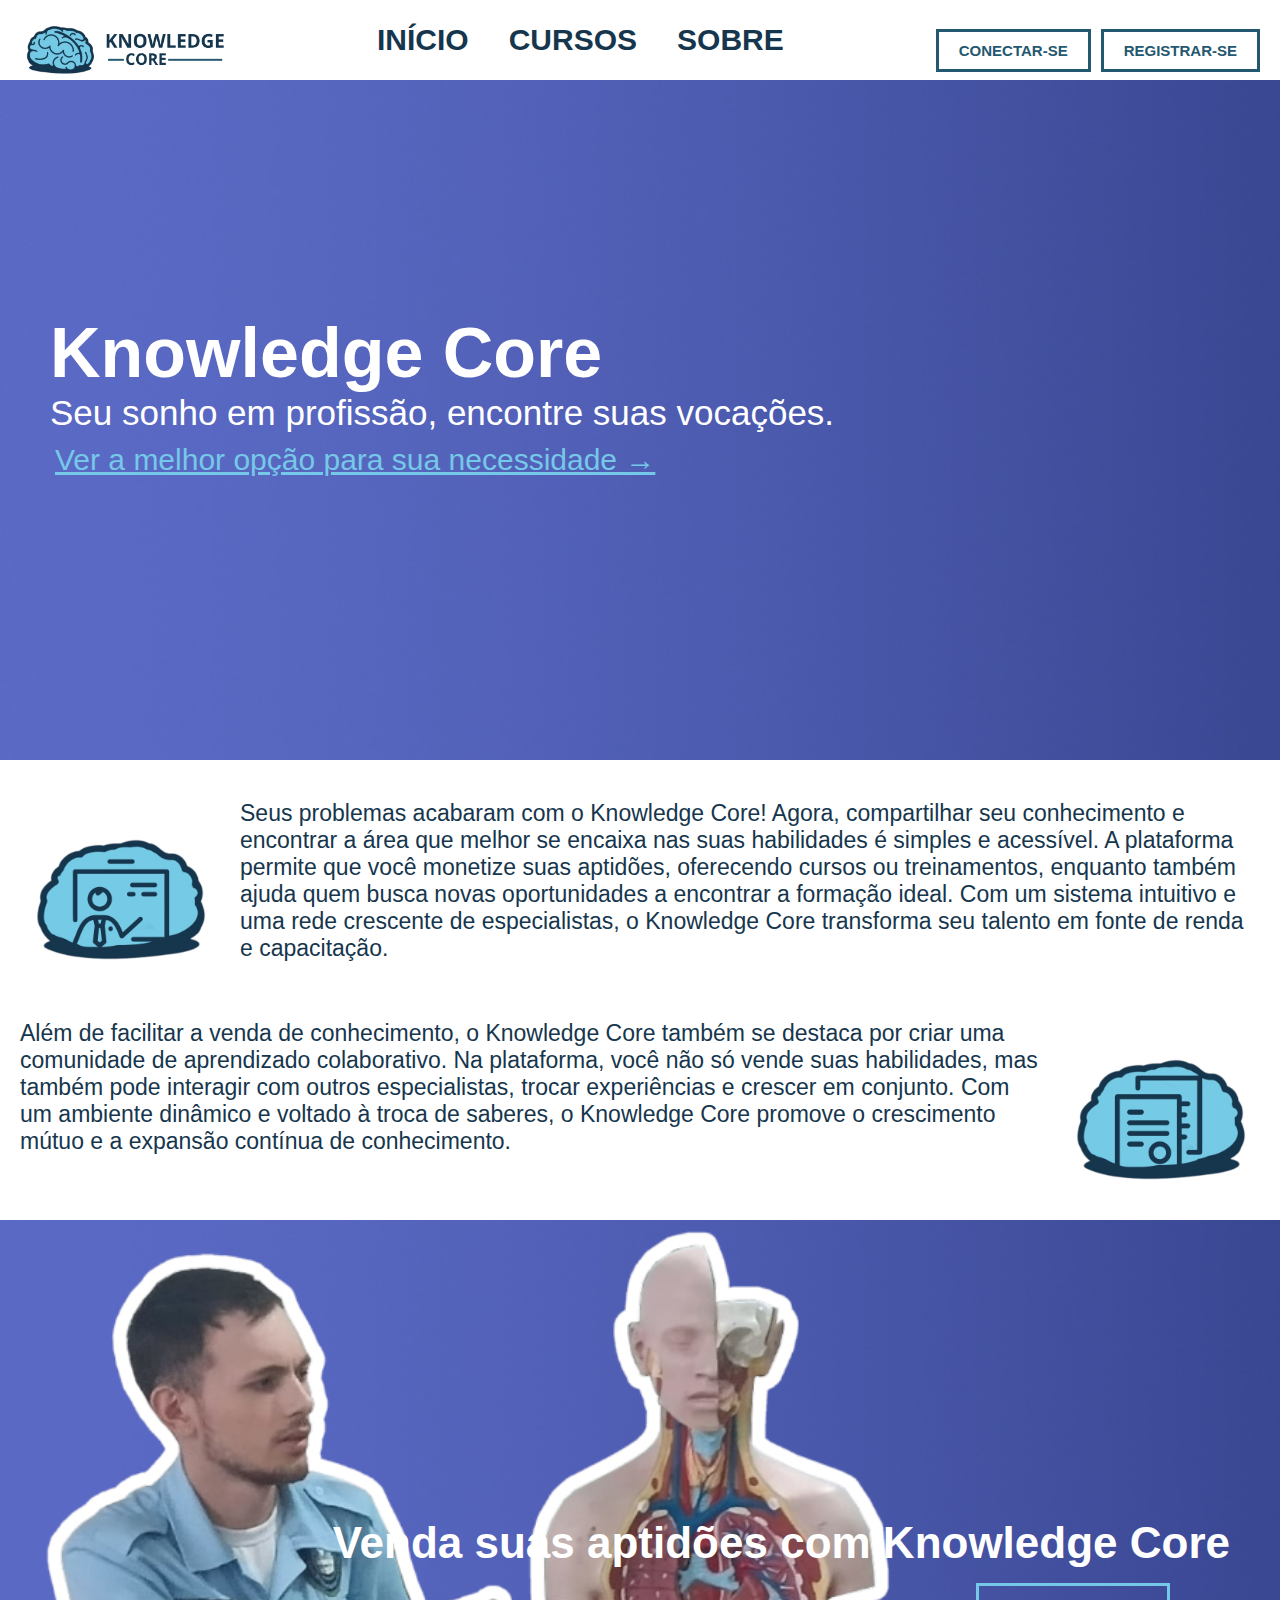
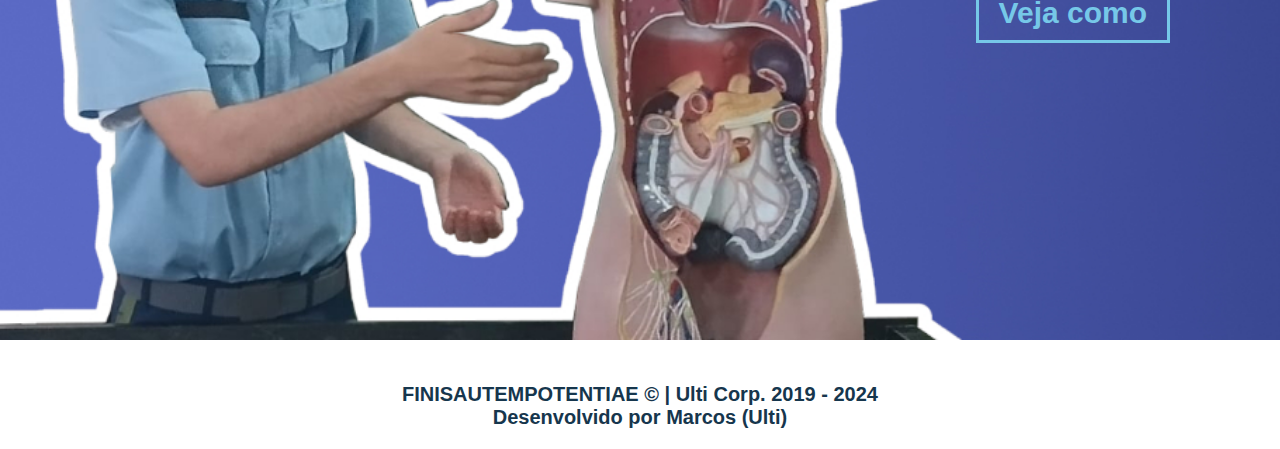
<file: index.html>
<!DOCTYPE html>
<html lang="pt-BR">
<head>
    <meta charset="UTF-8">
    <meta name="viewport" content="width=device-width, initial-scale=1.0">
    <link rel="stylesheet" href="style.css">
    <link rel="shortcut icon" href="assets/icon.png" type="image/x-icon">
    <title>Home | Knowledge Core</title>
</head>
<body>
    <a href="index.html">
    <header id="main-header">
        <div class="logo-container">
            <img src="assets/icon.png" alt="Logo do site" class="logo">
            <img src="assets/logo.png" id="site-name">
        </div>
    </a>
        <nav>
            <ul class="nav-links">
                <li><a href="index.html">INÍCIO</a></li>
                <li><a href="courses.html">CURSOS</a></li>
                <li><a href="#">SOBRE</a></li>
            </ul>
        </nav>
        <div class="header-buttons">
            <button class="btn login">CONECTAR-SE</button>
            <button class="btn register">REGISTRAR-SE</button>
        </div>
    </header>

    <section class="banner">
        <h1>Knowledge Core</h1>
        <p>Seu sonho em profissão, encontre suas vocações.</p>
        <div class="banner-buttons">
            <a href="courses.html"><button class="btn">Ver a melhor opção para sua necessidade →</button></a>
        </div>
    </section>

    <section class="info-section">
        <div class="info-block">
            <img src="assets/place1.jpg">
            <p>Seus problemas acabaram com o Knowledge Core! Agora, compartilhar seu conhecimento e encontrar a área que melhor se encaixa nas suas habilidades é simples e acessível. A plataforma permite que você monetize suas aptidões, oferecendo cursos ou treinamentos, enquanto também ajuda quem busca novas oportunidades a encontrar a formação ideal. Com um sistema intuitivo e uma rede crescente de especialistas, o Knowledge Core transforma seu talento em fonte de renda e capacitação.</p>
        </div>
        <div class="info-block reverse">
            <img src="assets/place2.jpg">
            <p>Além de facilitar a venda de conhecimento, o Knowledge Core também se destaca por criar uma comunidade de aprendizado colaborativo. Na plataforma, você não só vende suas habilidades, mas também pode interagir com outros especialistas, trocar experiências e crescer em conjunto. Com um ambiente dinâmico e voltado à troca de saberes, o Knowledge Core promove o crescimento mútuo e a expansão contínua de conhecimento.</p>
        </div>
    </section>

    <section class="subbanner">
        <h1>Venda suas aptidões com Knowledge Core</h1>
        <div class="subbanner-buttons">
            <button class="btn">Veja como</button>
        </div>
    </section>

    <footer class="footer">
        <br>
        <a href="https://migatte-no-ultizin.webnode.page/" target="_blank">FINISAUTEMPOTENTIAE © | Ulti Corp. 2019 - 2024</a>
        <p>Desenvolvido por <a href="https://github.com/UltimateStrength" target="_blank">Marcos (Ulti)</a></p>
    </footer>

    <div id="login-modal" class="modal">
        <div class="modal-content">
            <h2>Login</h2>
            <input type="email" id="login-email" placeholder="Email">
            <input type="password" id="login-password" placeholder="Senha">
            <button id="login-button">Logar-se</button>
        </div>
    </div>

    <div id="register-modal" class="modal">
        <div class="modal-content">
            <h2>Registrar</h2>
            <input type="text" id="register-username" placeholder="Usuário">
            <input type="email" id="register-email" placeholder="Email">
            <input type="password" id="register-password" placeholder="Senha">
            <button id="register-button">Registrar-se</button>
        </div>
    </div>

    <script src="main.js"></script>
</body>
</html>
</file>
<file: style.css>
* {
    margin: 0;
    padding: 0;
    box-sizing: border-box;
}

body {
    font-family: Arial, sans-serif;
}

header {
    display: flex;
    justify-content: space-between;
    align-items: center;
    position: fixed;
    width: 100%;
    padding: 0 20px;
    background-color: #fff;
    top: 0;
    transition: top 0.3s;
    font-weight: bold;
}

.logo-container {
    display: flex;
    align-items: center;
}

.logo {
    position: relative;
    height: 80px;
    top: 10px;
}

.logo:hover {
    height: 81px;
}

#site-name {
    margin: 20px 0 0 5px;
    width: 120px;
}

.nav-links {
    list-style: none;
    display: flex;
    gap: 40px;
}

.nav-links li a:hover {
    border-bottom: 4px solid #16364d;
}

.nav-links a {
    color: #16364d;
    text-decoration: none;
    font-size: 30px;
}

.header-buttons {
    display: flex;
    gap: 10px;
    margin-top: 20px;
}

.banner, .subbanner {
    height: 80vh;
    background-size: cover;
    display: flex;
    flex-direction: column;
    justify-content: center;
    padding: 0 50px;
    color: #fff;
}

.banner {
    margin-top: 40px;
    background-image: url('assets/banner.jpg');
    font-size: 35px;
}

.subbanner {
    margin-top: 40px;
    background-image: url('assets/subbanner.jpg');
    font-size: 22px;
    text-align: right;
    align-items: flex-end;
}

.subbanner h1 {
    margin-bottom: 15px;
}

.info-section {
    margin-top: -10px;
    display: flex;
    flex-direction: column;
    gap: 20px;
    padding: 50px 20px;
    font-size: 23px;
    color: #16364d;
    margin-bottom: -90px;
}

.info-block {
    display: flex;
    gap: 20px;
}

.info-block img {
    width: 200px;
    height: auto;
}

.reverse {
    flex-direction: row-reverse;
}

footer {
    background-color: #ffffff;
    color: #16364d;
    text-align: center;
    padding: 20px;
    width: 100%;
    font-weight: bold;
    font-size: 20px;
}

footer a {
    color: #16364d;
    text-decoration: none;
}

footer a:hover {
    text-decoration: underline;
}

.modal {
    display: none;
    position: fixed;
    top: 0;
    left: 0;
    width: 100%;
    height: 100%;
    background-color: rgba(0, 0, 0, 0.7);
    justify-content: center;
    align-items: center;
}

.modal-content {
    background-color: #fff;
    padding: 20px;
    border-radius: 5px;
    text-align: center;
}

input {
    display: block;
    margin: 10px 0;
    padding: 10px;
    width: 100%;
}

header .btn{
    padding: 10px 20px;
    background-color: transparent;
    border: 3px solid #245770;
    color: #245770;
    cursor: pointer;
    font-size: 15px;
    font-weight: bold;
}

.banner-buttons .btn {
    padding: 10px 100px;
    background-color: transparent;
    border: none;
    color: #76c8e8;
    cursor: pointer;
    font-size: 30px;
    text-decoration: underline;
    margin-left: -95px;
}

.subbanner-buttons .btn {
    padding: 10px 20px;
    background-color: transparent;
    border: 3px solid #76c8e8;
    color: #76c8e8;
    cursor: pointer;
    font-size: 30px;
    font-weight: bold;
    margin-right: 60px;
}

header .btn:hover{
    border: 3px solid #245770ca;
}

.banner-buttons .btn:hover {
    color: #76c8e8c6;
}

.subbanner-buttons .btn:hover {
    border: 3px solid #76c8e8c6;
}

.profile-pic {
    height: 80px;
}

.profile-text {
    margin-top: 35px;
    margin-left: 10px;
    color: #16364d;
}
</file>
